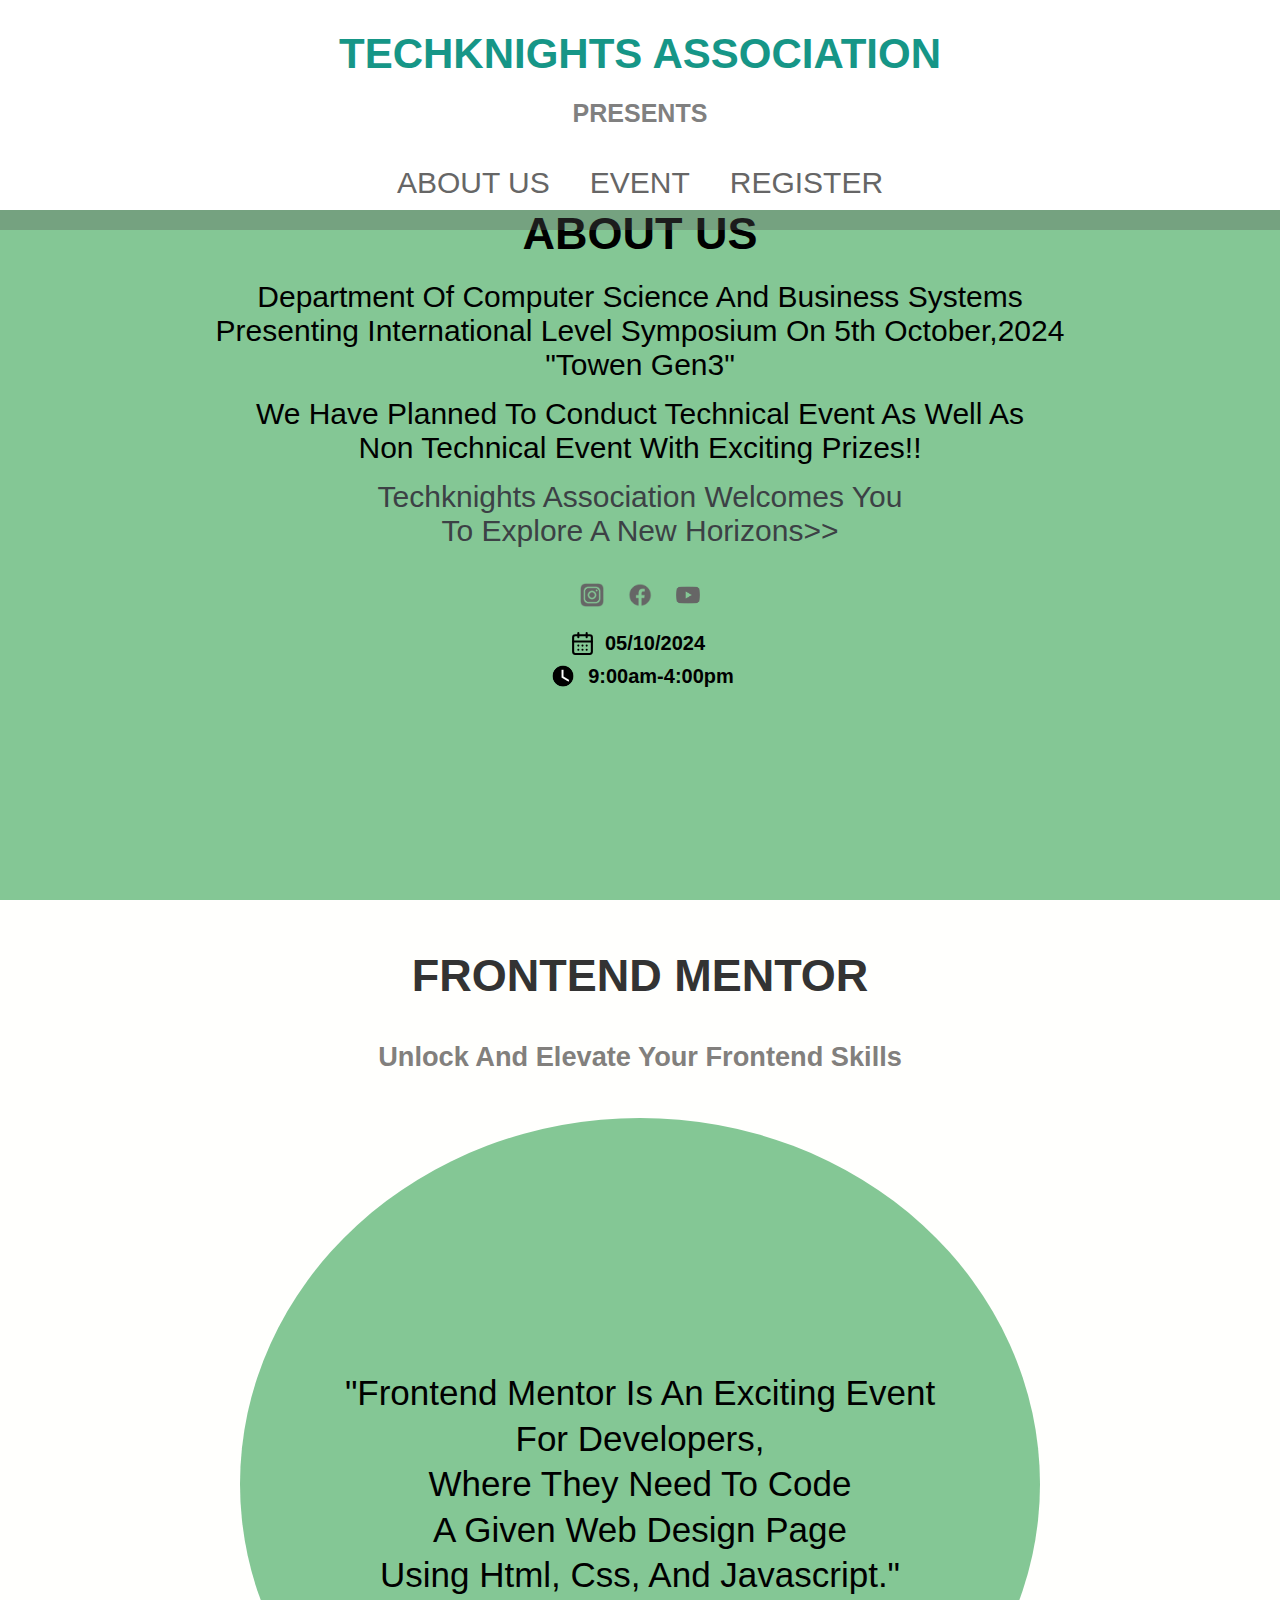
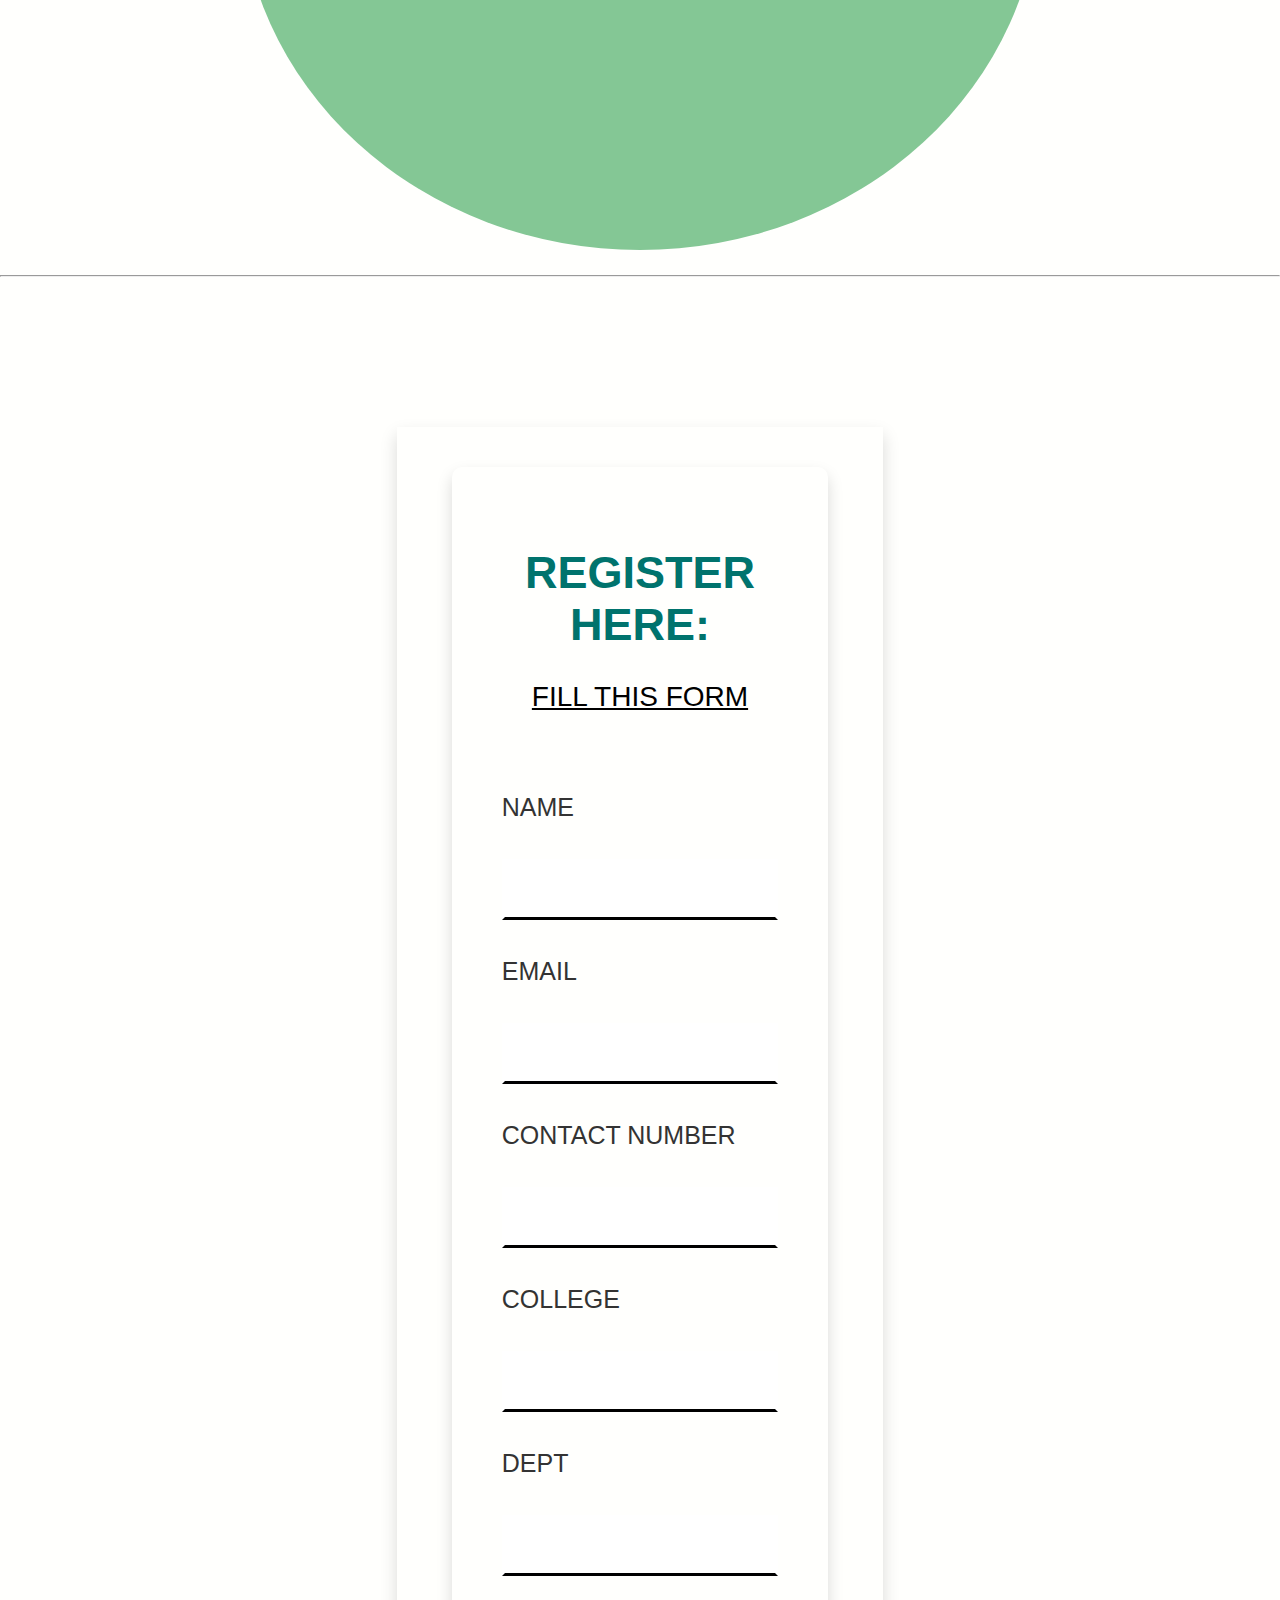
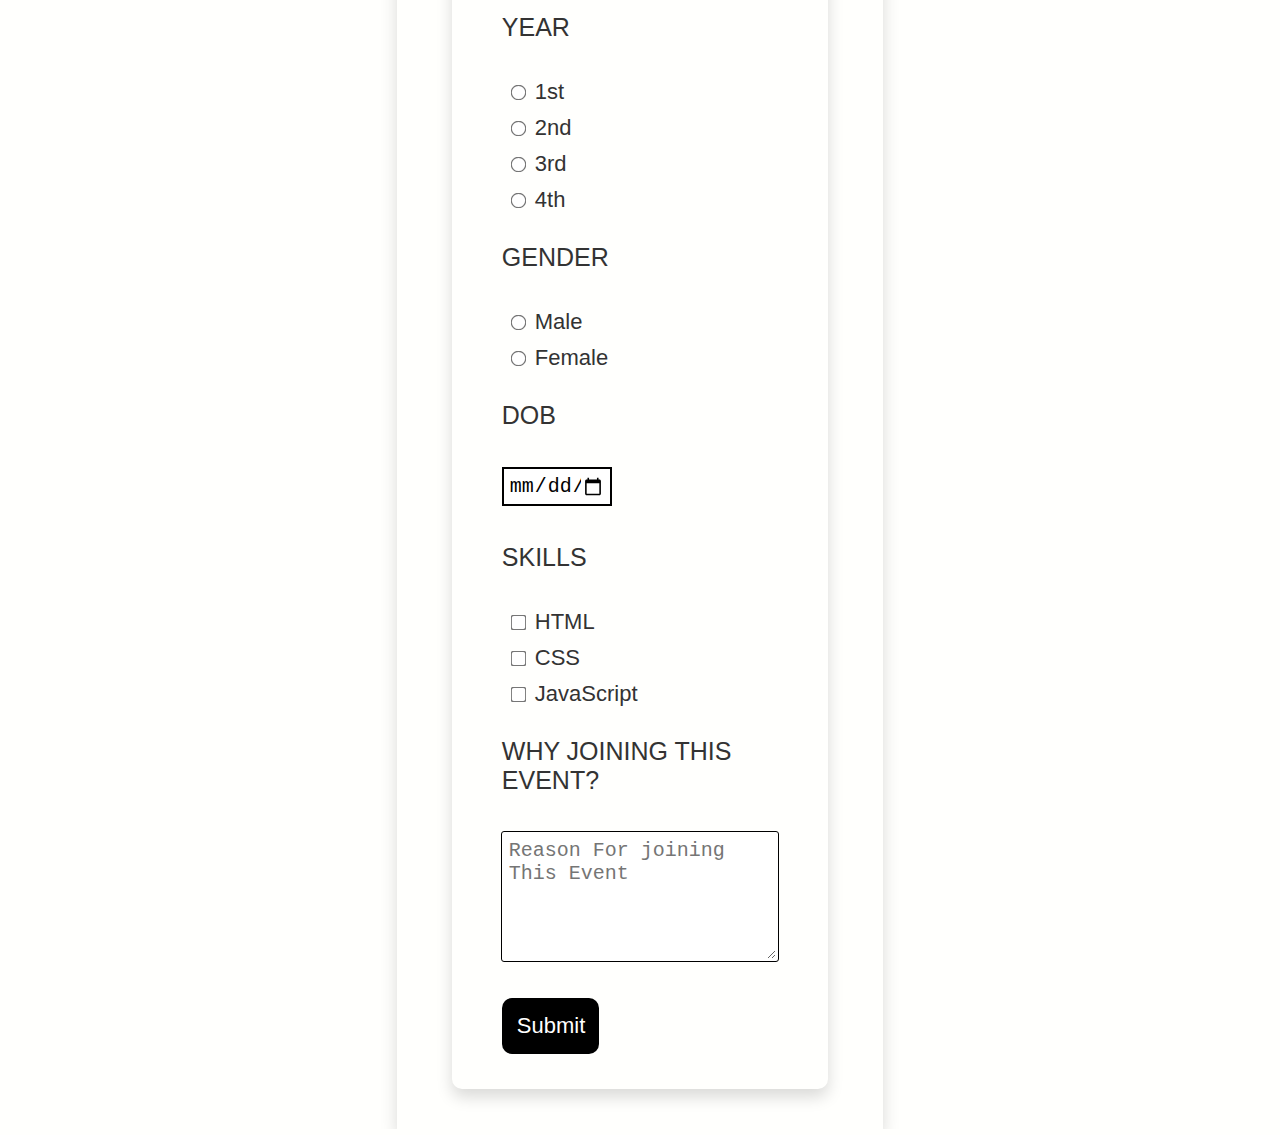
<file: index.html>
<!DOCTYPE html>
<html lang="en">
<head>
    <meta charset="UTF-8">
    <meta name="viewport" content="width=device-width, initial-scale=1.0">
    <title>Techknights Association</title>
    <link rel="stylesheet" href="style.css">
</head>
<body>
    <!-- Header Section -->
     <div id="fixedhead">
        <header class="header">
            <h1 class="title">TECHKNIGHTS ASSOCIATION</h1>
            <h3 class="subtitle">PRESENTS</h3>
            <nav>
                <ul class="nav-links">
                    <li><a href="#about-link">ABOUT US</a></li>
                    <li><a href="#event-link">EVENT</a></li>
                    <li><a href="#form-div">REGISTER</a></li>
                </ul>
            </nav>
        </header>
        <div id="blur">
        </div>
     </div>


    <!-- Main Content Section -->
    <section class="about-section" id="about-link">
        <h2 id="aboutus">ABOUT US</h2>
        <p>Department Of Computer Science And Business Systems<br>
        Presenting International Level Symposium On 5th October,2024<br>
        "Towen Gen3"</p>
        <p>We Have Planned To Conduct Technical Event As Well As<br>
        Non Technical Event With Exciting Prizes!!</p>
       <p class="about-explore">
        Techknights Association Welcomes You<br>
            To Explore A New Horizons>>
       </p>

        <!-- Icons and Date Section -->
        <div class="icons-section">
            <div class="social-icons">
                <img class="insta" src="instagram.png" alt="Instagram">
                <img class="facebook" src="facebook.png" alt="Facebook">
                <img class="youtube" src="youtube.png" alt="YouTube">
            </div>
            <div class="event-info1">
                <div class="event-date">
                <img src="calender.svg" alt="calender" style="height: 25px;" srcset=""><p style="font-size: 20px;"></p> 05/10/2024</p>
                </div>
                 <div class="time">
                    <img src="clock.png" alt="Clock">
                     9:00am-4:00pm
                 </div>
            </div>
        </div>


    </section>
   <div class="event-info2"  id="event-link">
    <h1>FRONTEND MENTOR</h1>
        <h2>Unlock And Elevate Your Frontend Skills </h2>
    <div class="circle">
        <p>"Frontend Mentor Is An Exciting Event <br> For Developers,<br> Where They Need To Code <br> A Given Web Design Page <br> Using Html, Css, And Javascript."</p>
    </div>
   </div>
   <hr>
   <div id="form-div">
    <div class="outer-container">
        <div class="form-container">
          <h1>REGISTER HERE:</h1>
          <a href="#" id="form" class="form-link">FILL THIS FORM</a>
          <form action="#form-div" class="registration-form">
            <label for="name">NAME</label>
            <input type="text" id="name" />
    
            <label for="email">EMAIL</label>
            <input type="email" id="email" />
    
            <label for="contact">CONTACT NUMBER</label>
            <input type="tel" id="contact" />
    
            <label for="college">COLLEGE</label>
            <input type="text" id="college" />
    
            <label for="dept">DEPT</label>
            <input type="text" id="dept" />
    
            <label for="year">YEAR</label>
            <div class="radio-container">
              <div class="radio-div">
                <input type="radio" id="1st" name="year" value="1st" />
                <label class="radio-label" for="1st">1st</label>
              </div>
              <div class="radio-div">
                <input type="radio" id="2nd" name="year" value="2nd" />
                <label class="radio-label">2nd</label>
              </div>
              <div class="radio-div">
                <input type="radio" id="3rd" name="year" value="3rd" />
                <label class="radio-label">3rd</label>
              </div>
              <div class="radio-div">
                <input type="radio" id="4th" name="year" value="4th" />
                <label class="radio-label">4th</label>
              </div>
            </div>
    
            <label for="gender">GENDER</label>
            <div class="radio-container">
              <div class="radio-div">
                  <input type="radio" name="gender" value="male" />
                  <label class="radio-label">Male</label>
              </div>
              <div class="radio-div">
                  <input type="radio" name="gender" value="female" />
                  <label class="radio-label">Female</label>
              </div>
          </div>
          
    
            <label for="dob">DOB</label>
            <input type="date" id="dob" placeholder="Dd-Mm-Yyyy" />
    
            <label for="skills">SKILLS</label>
            <div class="checkbox-group">
              <div class="checkbox-div">
                  <input type="checkbox" id="html" name="skills" value="HTML" />
                  <label for="html" class="checkbox-label">HTML</label>
              </div>
              <div class="checkbox-div">
                  <input type="checkbox" id="css" name="skills" value="CSS" />
                  <label for="css" class="checkbox-label">CSS</label>
              </div>
              <div class="checkbox-div">
    
                  <input type="checkbox" id="js" name="skills" value="JavaScript" />
                  <label for="js" class="checkbox-label">JavaScript</label>
              </div>
    
    
            </div>
    
            <label for="why">WHY JOINING THIS EVENT?</label>
            <textarea id="why" placeholder="Reason For joining This Event" rows="5"></textarea>
    
            <button type="submit">Submit</button>
          </form>
        </div>
      </div>
   </div>


</body>
</html>
</file>
<file: style.css>
/* Global Styles */
* {
    margin: 0;
    padding: 0;
    box-sizing: border-box;
}

body {
    font-family: Verdana, Geneva, Tahoma, sans-serif;
    background-color: #fffffd;
    text-align: center;
    color: #333;
    
}

#fixedhead {
    height: 25%;
    width: 100%;
    position: fixed;
}

header {
    background-color: white;
    padding-top: 30px;
    width: 100%;
    padding-bottom: 10px;
    display: flex;
    flex-direction: column;
    align-items: center;
    justify-content: space-evenly
}

#blur {
    width: 100%;
    height: 20px;
    background: #56565653;
}


.title {
    color: #169687;
    font-size:42px;
    font-weight: bold;
}

.subtitle {
    color: gray;
    padding-top: 21px;
    padding-bottom: 28px;
    color: #808080;
    font-size:25px;
    font-weight: bold;
}

.nav-links {
    display: flex;
    justify-content: center;
    list-style: none;
    margin-top: 10px;
    font-size: 20px;
    color: gray;
}

.nav-links a:hover { color: #169687; } 

.nav-links li {
    margin: 0 20px;
    color : #666666;
}

.nav-links a {
    text-decoration: none;
    color: #666666;
    font-size: 1.5em;
    font-weight: 500;
}

hr{
    height: 2px;
    margin-top: 25px;
}
/* About Section Styles */
.about-section {
    background-color: #84c795;
    color: black;
    height: 100vh;
    display: flex;
    flex-direction: column;
    align-items: center;
    justify-content: center
}

.about-section h2 {
    font-size: 45px;
    margin-bottom: 20px;
    font-weight: 800;
}

.about-section p {
    font-size: 30px;
    margin-bottom: 15px;
}

.about-explore {
    color: #3c4145;
    font-size: 1.4em;
}
/* Icons Section */
.icons-section {
    margin-top: 20px;
}
.date-event {
    font-size: 10px;
}
.social-icons img {
    width: 24px;
    height: 24px;
    margin: 0 10px;
    cursor: pointer;
}

.event-info1 {
    margin-top: 10px;
    font-size: 20px;
    display: flex;
    align-items: center;
    justify-content: center;
    flex-direction: column;

}

.event-date{
    display: flex;
    align-items: center;
    justify-content: center;
    gap: 5px;
    margin-top: 10px;
    
    font-weight:600;
}

.insta {
    width: 25px;
    height: 25px;
    margin: 0 8px;
    cursor: pointer;
  }
  
  .facebook {
    width: 28px;
    height: 28px;
    margin: 0 8px;
    cursor: pointer;
  }
  
  .youtube {
    width: 28px;
    height: 28px;
    margin: 0 8px;
    cursor: pointer;
  }

.time{
    display: flex;
    gap: 10px;
    font-weight:600;
    justify-content: center;
    align-items: center;
    margin-top: 5px;
}

.time img{
    width: 32px;
}

.event-info2{
    margin-top: 50px;
    display: flex;
    flex-direction: column;
    justify-content: center;
    align-items: center;
    height: 100vh;
}

.event-info2 h1 {
    font-size: 45px;
    margin-bottom: 14px;
    font-weight: 800;
}
.event-info2 h2 {
    font-size: 1.7em;
    margin-bottom: 14px;
    font-weight: 800;
    color: #82807d;
    margin-top: 25px;
    margin-bottom: 45px;
}



.circle {
    width: 800px;
    height: 800px;
    background-color: #84c795;
    border-radius: 50%;
    display: flex;
    justify-content: center;
    align-items: center;
    text-align: center;
    padding: 20px;
}

.circle p {
    font-size: 35px;
    color: black;
    line-height: 1.3;
}

#form-div {
    width: 100%;
    display: flex;
    justify-content: center;
    align-items: center;
}

.outer-container {
    width: 38vw;
    background-color: #fffffd;
    margin-top: 150px;
    padding: 40px 55px;
    display: flex;
    justify-content: center;
    align-items: center;
    box-shadow: 0px 8px 16px rgba(0, 0, 0, 0.15);
}

.form-container {
    background-color: #fffffd;
    padding: 35px 50px;
    width: 33.33vw;
    border-radius: 10px;
    box-shadow: 0px 8px 16px rgba(0, 0, 0, 0.15);
    text-align: left;
}

.form-container h1 {
    font-size: 45px;
    font-weight: 900;
    color: #00736d;
    margin-bottom: 10px;
    margin-top: 45px;
    text-align: center;
}

.form-link {
    display: block;
    font-size:28px;
    margin-top: 30px;
    margin-bottom: 80px;
    color: #000000;
    text-decoration: underline;
    text-align: center;
}

.registration-form {
    display: flex;
    flex-direction: column;
    gap: 15px;
}

label {
    font-size:25px;
    margin-bottom: 22px;
}

input {
    padding: 16px 10px;
    font-size: 20px;
    font-weight: 500;
    margin-bottom: 22px;
    border: 3px solid transparent;
    border-bottom: 3px solid #000; /* Add bottom border only */
    outline: none; 
    width: 100%;
}
textarea {
    padding: 5px;
    font-size: 20px;
    font-weight: 500;
    margin-bottom: 22px;
    border: 2px solid transparent;
    outline:1px solid black; 
    width: 100%;
    min-height: 120px;
    resize: vertical;
    border-radius: 2px;
}

textarea:focus {
    border: 2px solid black;
}

input:focus {
    border: 3px solid #000; /* Full border on focus */
  border-radius: 4px; /* Optional: rounded corners */
}

.checkbox-group {
    display: flex;
    flex-direction: column;
    gap: 1px;
}


.radio-container , .checkbox-group {
    display: flex;
    flex-direction: column;
    align-items: flex-start;
    justify-content: center;
    gap: 10px;
    width: 100%;
    margin-left: 10px;
    margin-bottom: 15px;
}

.radio-div,.checkbox-div {
    display: flex;
    align-items: center;
    width: 10%;
    gap: 10px;
}

.radio-label , .checkbox-label {
    font-size: 22px;
    margin-bottom: 0;
}

input[type="radio"], input[type="checkbox"] {
    transform: scale(1.2); 
    vertical-align: middle; 
    margin-bottom: 0;
    accent-color: grey;
}
#dob {
    border: 2px solid black;
    width: 40%;
    padding: 5px;
}



button {
    background-color: black;
    color: white;
    width: 35%;
    border: none;
    padding: 15px;
    font-size: 22px;
    cursor: pointer;
    border-radius: 10px;
    transition: background-color 0.3s;
}

button:hover {
    background-color: #333;
}
</file>
